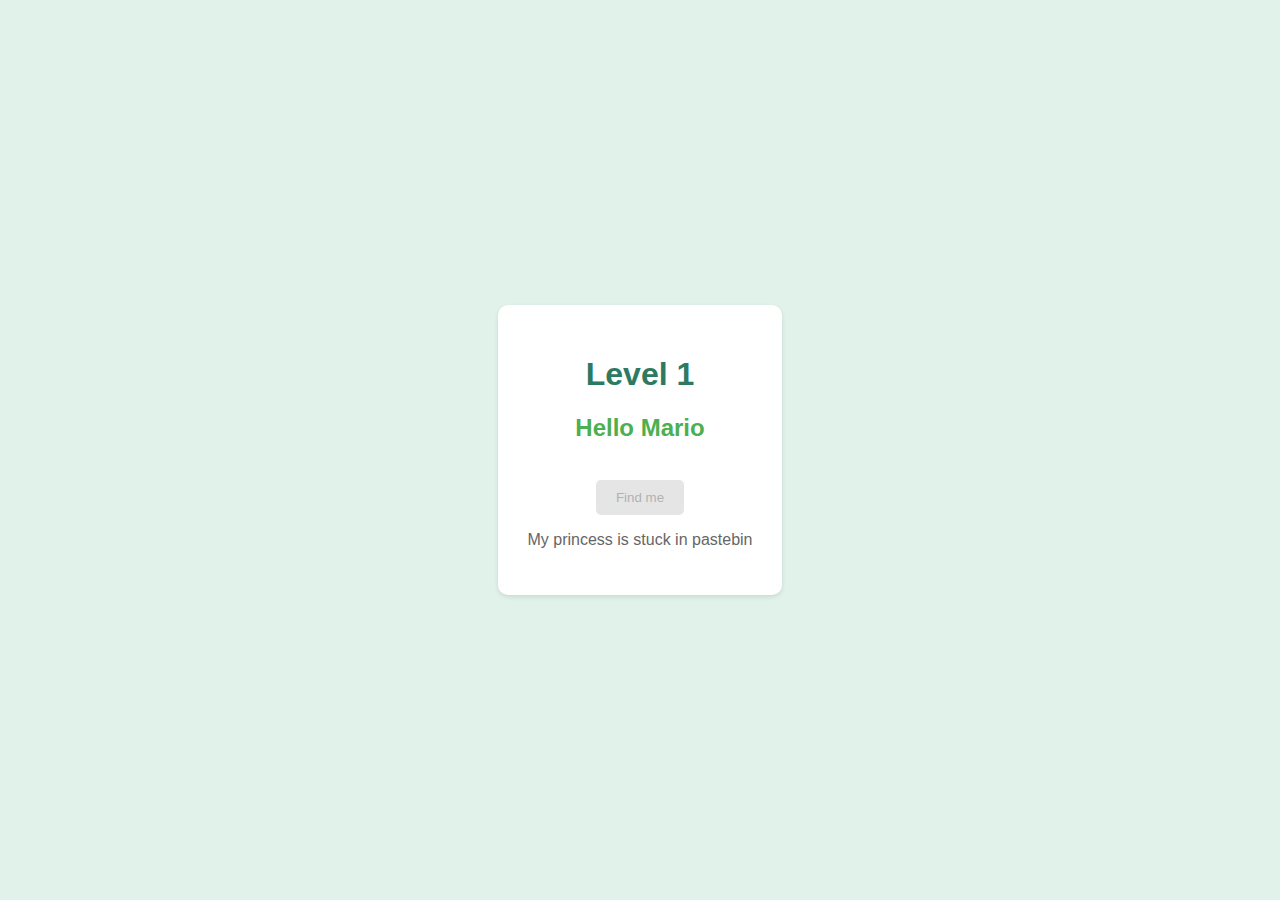
<file: index.html>
<!DOCTYPE html>
<html>
<head>
  <title>Cryptic World</title>
  <link rel="stylesheet" type="text/css" href="styles.css">
</head>
<body>
  <div class="container">
    <h1>Level 1</h1>
    <h2>Hello Mario</h2>
    <div id="textboxContainer"></div>
    <br/>
    <button id="showButton" class="disabled">Find me</button>
    <p>My princess is stuck in pastebin</p>
  </div>
  <script src="script.js"></script>
</body>
</html>
</file>
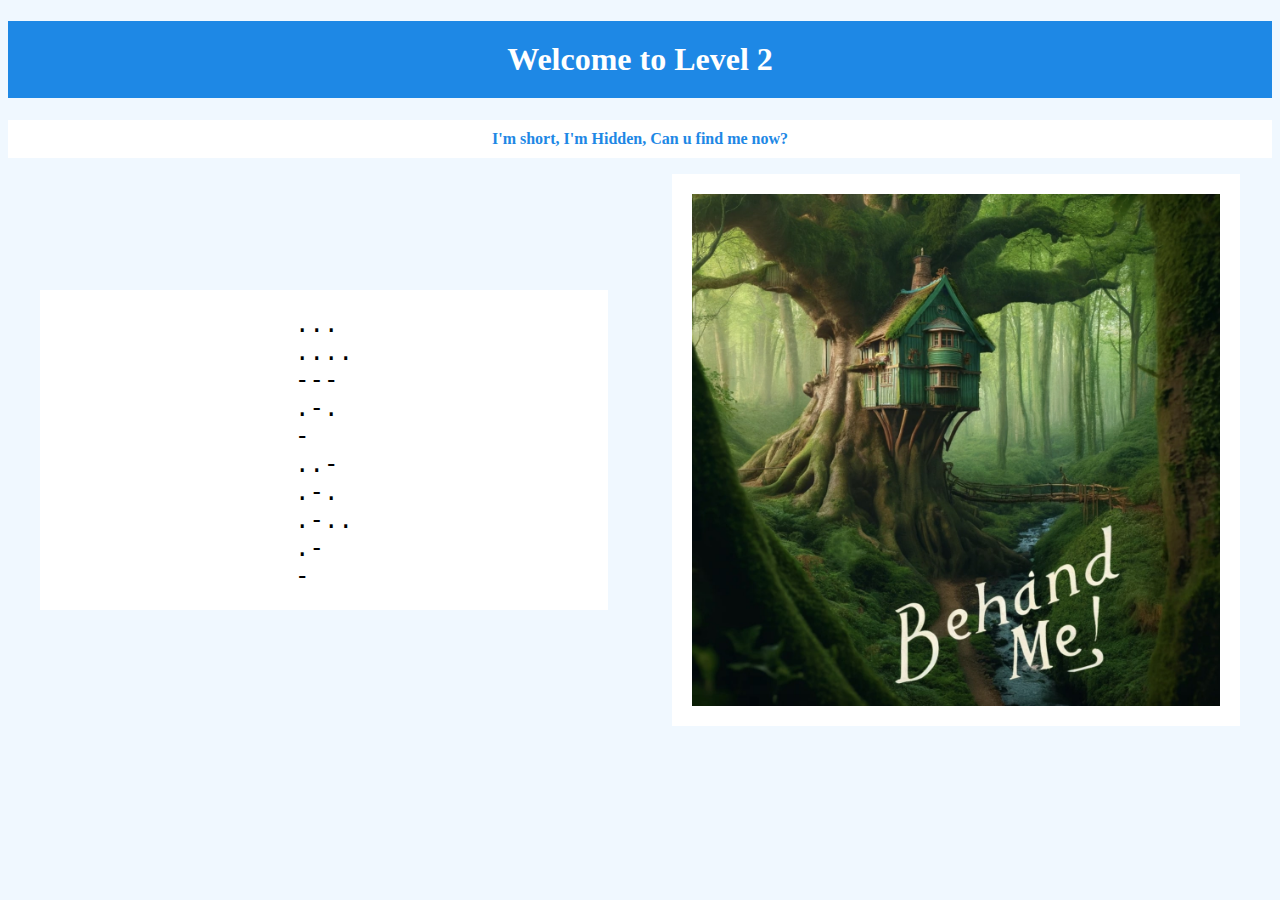
<file: level2/index.html>
<!DOCTYPE html>
<html lang="en">
<head>
    <meta charset="UTF-8">
    <meta name="viewport" content="width=device-width, initial-scale=1.0">
    <title>Level 2</title>
    <style>
        body {
            background-color: #f0f8ff;
        }
        h1 {
            color: #ffffff;
            background-color: #1e88e5;
            padding: 20px;
            text-align: center;
        }
        p {
            color: #1e88e5;
            background-color: #ffffff;
            padding: 10px;
            text-align: center;
            font-weight: bold;
        }
        .container {
            display: flex;
            justify-content: center;
            align-items: center;
        }
        .image-wrapper {
            width: 45%;
            margin: 0 2.5%;
            background-color: #ffffff;
            display: flex;
            justify-content: center;
            align-items: center;
            font-family: monospace;
            font-size: 24px;
            padding: 20px;
            box-sizing: border-box;
        }
        .image-wrapper img {
            width: 100%;
            height: auto;
        }
    </style>
</head>
<body>
    <h1>Welcome to Level 2</h1>
    <p>I'm short, I'm Hidden, Can u find me now?</p>
    <div class="container">
        <div class="image-wrapper">
            ...<br>
            ....<br>
            ---<br>
            .-.<br>
            -<br>
            ..-<br>
            .-.<br>
            .-..<br>
            .-<br>
            -
        </div>
        <div class="image-wrapper">
            <img src="/level2/pqS47.jpg" alt="Image 2">
        </div>
    </div>
</body>
</html>
</file>
<file: styles.css>
body {
    display: flex;
    justify-content: center;
    align-items: center;
    height: 100vh;
    margin: 0;
    background-color: #e0f2e9;
    font-family: Arial, sans-serif;
  }
  
  .container {
    text-align: center;
    background-color: #ffffff;
    padding: 30px;
    border-radius: 10px;
    box-shadow: 0 2px 5px rgba(0, 0, 0, 0.1);
  }
  
  h1 {
    color: #2c7a63;
  }
  
  h2 {
    color: #4caf50;
  }
  
  #textbox {
    width: 300px;
    padding: 10px;
    margin-top: 20px;
    border: 1px solid #4caf50;
    border-radius: 5px;
  }
  
  .disabled {
    opacity: 0.5;
    pointer-events: none;
    background-color: #cccccc;
    color: #666666;
    border: none;
    padding: 10px 20px;
    border-radius: 5px;
    cursor: not-allowed;
  }
  
  button {
    background-color: #4caf50;
    color: #ffffff;
    border: none;
    padding: 10px 20px;
    border-radius: 5px;
    cursor: pointer;
    transition: background-color 0.3s ease;
  }
  
  button:hover {
    background-color: #45a049;
  }
  
  p {
    color: #666666;
  }
</file>
